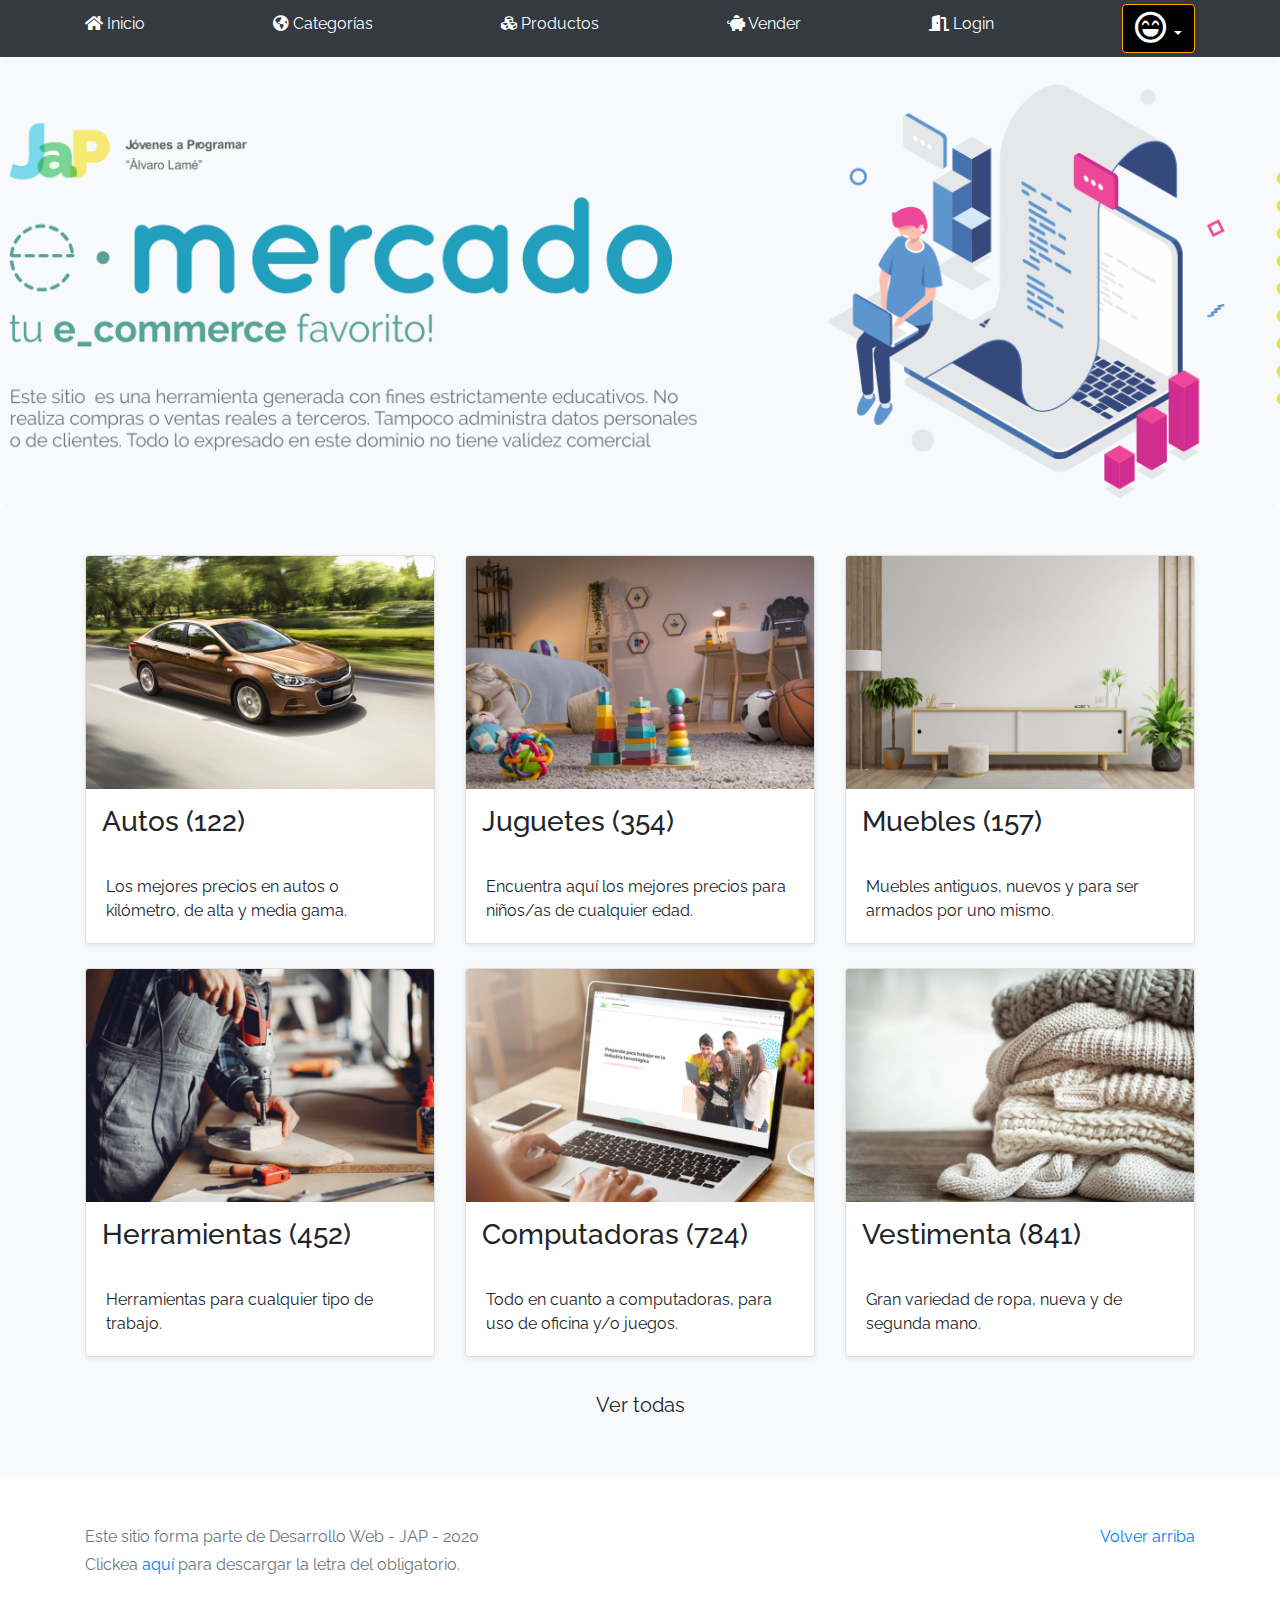
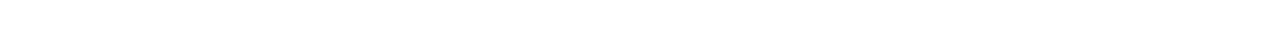
<file: index.html>
<!DOCTYPE html>
<!-- saved from url=(0049)https://getbootstrap.com/docs/4.3/examples/album/ -->
<html lang="en">
  <head>
    <meta http-equiv="Content-Type" content="text/html; charset=UTF-8">
    <meta name="viewport" content="width=device-width, initial-scale=1, shrink-to-fit=no">
    <meta name="description" content="">
    <script src="js/init.js"></script>
    <script src="js/google.js"></script>
   <script src="js/login.js"></script>

   <meta name="google-signin-scope" content="profile email">
    <meta name="google-signin-client_id" content="626358547952-65nbj7ho68ul6e84sbb7nfna3u40cdr7.apps.googleusercontent.com">
    <script src="https://apis.google.com/js/platform.js?onload=onLoad" async defer></script>
    <title>eMercado - Todo lo que busques está aquí</title>

    <link rel="canonical" href="https://getbootstrap.com/docs/4.3/examples/album/">
    <link href="https://fonts.googleapis.com/css?family=Raleway:300,300i,400,400i,700,700i,900,900i" rel="stylesheet">
    <!-- Bootstrap core CSS -->
    <link href="css/bootstrap.min.css" rel="stylesheet">
    <link href="css/font-awesome.min.css" rel="stylesheet">
    <link href="css/styles.css" rel="stylesheet">
  
    
  </head>
  <body>
    <nav class="site-header sticky-top py-1 bg-dark">
      <div class="container d-flex flex-column flex-md-row justify-content-between">
        <a class="py-2 d-none d-md-inline-block" href="index.html"><i class="fas fa-home"></i> Inicio</a>
        <a class="py-2 d-none d-md-inline-block" href="categories.html"><i class="fas fa-globe-americas"></i> Categorías</a>
        <a class="py-2 d-none d-md-inline-block" href="products.html"><i class="fas fa-cubes"></i> Productos</a>
        <a class="py-2 d-none d-md-inline-block" href="sell.html"><i class="fas fa-piggy-bank"></i> Vender</a>
        <a class="py-2 d-none d-md-inline-block" href="login.html"><i class="fas fa-door-open"></i>  Login</a>
        <div class= "dropdown">
          <button type="button" id="nombre" class="btn btn-success dropdown-toggle" data-toggle="dropdown" data-display="static" aria-haspopup="true" aria-expanded="false">
            <i class="far fa-laugh-beam fa-2x"></i>
          </button>
          <div class="dropdown-menu" aria-labelledby="dropdownMenuButton">
            <a class="dropdown-item" href="cart.html"><i class="fas fa-shopping-cart fa-2x"></i>Mi carrito</a>
            <a class="dropdown-item" href="my-profile.html"><i class="fas fa-user-secret fa-2x"></i>Mi perfil</a>
            <a class="dropdown-item" onclick="desconectar()"><i class="fas fa-door-closed fa-2x"></i> Cerrar sesión</a>
          </div>
        </div>
      </div>
    </nav>
    
   <script>
      let usuario = JSON.parse(localStorage.getItem("usuario"));
      document.getElementById('nombre').innerHTML= usuario.nombre + " " + "está en línea";
    </script>
    <main role="main">
      <section class="jumbotron text-center">
        <div class="m-5">
          <h1></h1>
        </div>
      </section>
      <div class="album py-5 bg-light">
        <div class="container">
          <div class="row">
            <div class="col-md-4">
              <a href="categories.html" class="card mb-4 shadow-sm custom-card">
                <img class="bd-placeholder-img card-img-top"  src="img/cat1.jpg">
                <h3 class="m-3">Autos (122)</h3>
                <div class="card-body">
                  <p class="card-text">Los mejores precios en autos 0 kilómetro, de alta y media gama.</p>
                </div>
              </a>
            </div>
            <div class="col-md-4">
                <a href="categories.html" class="card mb-4 shadow-sm custom-card">
                  <img class="bd-placeholder-img card-img-top" src="img/cat2.jpg">
                  <h3 class="m-3">Juguetes (354)</h3>
                  <div class="card-body">
                    <p class="card-text">Encuentra aquí los mejores precios para niños/as de cualquier edad.</p>
                  </div>
                </a>
            </div>
            <div class="col-md-4">
                <a href="categories.html" class="card mb-4 shadow-sm custom-card">
                  <img class="bd-placeholder-img card-img-top" src="img/cat3.jpg">
                  <h3 class="m-3">Muebles (157)</h3>
                  <div class="card-body">
                    <p class="card-text">Muebles antiguos, nuevos y para ser armados por uno mismo.</p>
                  </div>
                </a>
            </div>
            <div class="col-md-4">
                <a href="categories.html" class="card mb-4 shadow-sm custom-card">
                  <img class="bd-placeholder-img card-img-top" src="img/cat4.jpg">
                  <h3 class="m-3">Herramientas (452)</h3>
                  <div class="card-body">
                    <p class="card-text">Herramientas para cualquier tipo de trabajo.</p>
                  </div>
                </a>
            </div>
            <div class="col-md-4">
                <a href="categories.html" class="card mb-4 shadow-sm custom-card">
                  <img class="bd-placeholder-img card-img-top" src="img/cat5.jpg">
                  <h3 class="m-3">Computadoras (724)</h3>
                  <div class="card-body">
                    <p class="card-text">Todo en cuanto a computadoras, para uso de oficina y/o juegos.</p>
                  </div>
                </a>
            </div>
            <div class="col-md-4">
                <a href="categories.html" class="card mb-4 shadow-sm custom-card">
                  <img class="bd-placeholder-img card-img-top" src="img/cat6.jpg">
                  <h3 class="m-3">Vestimenta (841)</h3>
                  <div class="card-body">
                    <p class="card-text">Gran variedad de ropa, nueva y de segunda mano.</p>
                  </div>
                </a>
            </div>
          </div>
          <div class="row">
              <a type="button" class="btn btn-light btn-lg btn-block" href="categories.html">Ver todas</a>
          </div>
        </div>
      </div>
    </main>
    <footer class="text-muted">
      <div class="container">
        <p class="float-right">
          <a href="#">Volver arriba</a>
        </p>
        <p>Este sitio forma parte de Desarrollo Web - JAP - 2020</p>
        <p>Clickea <a target="_blank" href="Letra.pdf">aquí</a> para descargar la letra del obligatorio.</p>
      </div>
    </footer>
    <script src="js/jquery-3.4.1.min.js"></script>
    <script src="js/bootstrap.bundle.min.js"></script>
    <script src="js/login.js"></script>
    <script src="js/google.js"></script>
  
  </body>
</html>
</file>
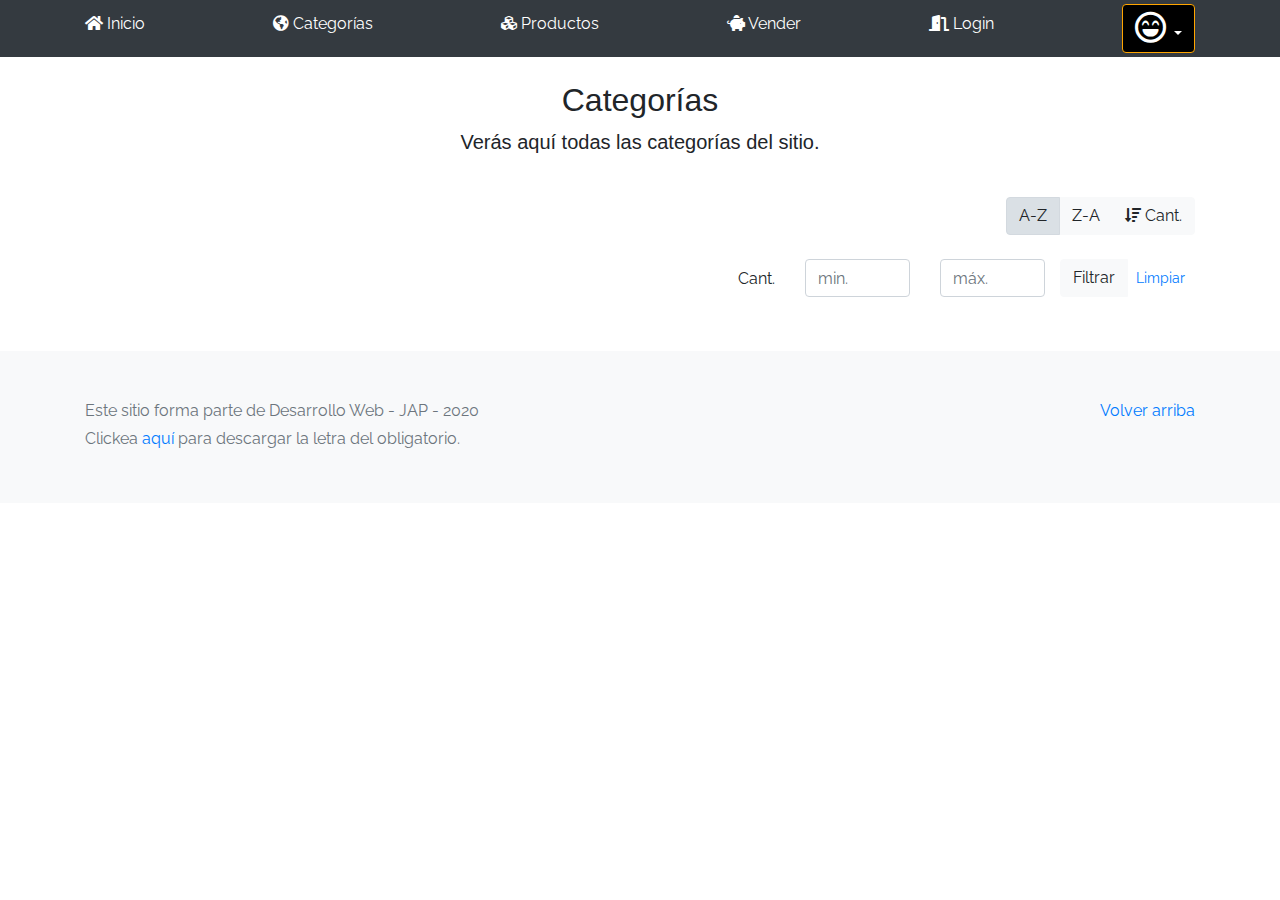
<file: categories.html>
<!DOCTYPE html>
<!-- saved from url=(0049)https://getbootstrap.com/docs/4.3/examples/album/ -->
<html lang="en">
  <head>
    <meta http-equiv="Content-Type" content="text/html; charset=UTF-8">
    <meta name="viewport" content="width=device-width, initial-scale=1, shrink-to-fit=no">
    <meta name="description" content="">
    <title>eMercado - Todo lo que busques está aquí</title>

    <link rel="canonical" href="https://getbootstrap.com/docs/4.3/examples/album/">
    <link href="https://fonts.googleapis.com/css?family=Raleway:300,300i,400,400i,700,700i,900,900i" rel="stylesheet">
    <link href="css/font-awesome.min.css" rel="stylesheet">

    <link href="css/bootstrap.min.css" rel="stylesheet">
    <link href="css/styles.css" rel="stylesheet">
  </head>
  <body>
    <nav class="site-header sticky-top py-1 bg-dark">
      <div class="container d-flex flex-column flex-md-row justify-content-between">
        <a class="py-2 d-none d-md-inline-block" href="index.html"><i class="fas fa-home"></i> Inicio</a>
        <a class="py-2 d-none d-md-inline-block" href="categories.html"><i class="fas fa-globe-americas"></i> Categorías</a>
        <a class="py-2 d-none d-md-inline-block" href="products.html"><i class="fas fa-cubes"></i> Productos</a>
        <a class="py-2 d-none d-md-inline-block" href="sell.html"><i class="fas fa-piggy-bank"></i> Vender</a>
        <a class="py-2 d-none d-md-inline-block" href="login.html"><i class="fas fa-door-open"></i>  Login</a>
        <div class= "dropdown">
          <button type="button" id="nombre" class="btn btn-success dropdown-toggle" data-toggle="dropdown" data-display="static" aria-haspopup="true" aria-expanded="false">
            <i class="far fa-laugh-beam fa-2x"></i>
          </button>
          <div class="dropdown-menu" aria-labelledby="dropdownMenuButton">
            <a class="dropdown-item" href="cart.html"><i class="fas fa-shopping-cart fa-2x"></i>Mi carrito</a>
            <a class="dropdown-item" href="my-profile.html"><i class="fas fa-user-secret fa-2x"></i>Mi perfil</a>
            <a class="dropdown-item" onclick="desconectar()"><i class="fas fa-door-closed fa-2x"></i> Cerrar sesión</a>
          </div>
        </div>
      </div>
    </nav>

    <script>
      let usuario = JSON.parse(localStorage.getItem("usuario"));
      document.getElementById('nombre').innerHTML= usuario.nombre + " " + "está en línea";
    </script>

    <main role="main" class="pb-5">
        <div class="text-center p-4">
            <h2>Categorías</h2>
            <p class="lead">Verás aquí todas las categorías del sitio.</p>
        </div>
        <div class="container">
            <div class="row">
                <div class="col text-right">
                    <div class="btn-group btn-group-toggle mb-4" data-toggle="buttons">
                        <label class="btn btn-light active" id="sortAsc" >
                            <input type="radio" name="options" autocomplete="off" checked>A-Z
                        </label>
                        <label class="btn btn-light" id="sortDesc" >
                            <input type="radio" name="options" autocomplete="off">Z-A
                        </label>
                        <label class="btn btn-light" id="sortByCount" >
                            <input type="radio" name="options" autocomplete="off"><i class="fas fa-sort-amount-down mr-1"></i>Cant.
                        </label>
                    </div>
                </div>
            </div>
            <div class="row justify-content-end">
              <div class="col-md-6"></div>
                <div class="col-md-6 col-sm-12 mb-1 container">
                  <div class="row container p-0 m-0">
                    <div class="col">
                      <p class="font-weight-normal text-right my-2">Cant.</p>
                    </div>
                    <div class="col">
                      <input class="form-control" type="number" placeholder="min." id="rangeFilterCountMin">
                    </div>
                    <div class="col">
                      <input class="form-control" type="number" placeholder="máx." id="rangeFilterCountMax">
                    </div>
                    <div class="col-3 p-0">
                      <div class="btn-group" role="group">
                        <button class="btn btn-light btn-block" id="rangeFilterCount">Filtrar</button>
                        <button class="btn btn-link btn-sm" id="clearRangeFilter">Limpiar</button>
                      </div>
                    </div>
                  </div>
                </div>
            </div>
            <div class="row">
                <div class="list-group" id="cat-list-container">
                </div>
            </div>
        </div>
    </main>
    <footer class="text-muted bg-light">
      <div class="container">
        <p class="float-right">
          <a href="#">Volver arriba</a>
        </p>
        <p>Este sitio forma parte de Desarrollo Web - JAP - 2020</p>
        <p>Clickea <a target="_blank" href="Letra.pdf">aquí</a> para descargar la letra del obligatorio.</p>
      </div>
    </footer>
    <div id="spinner-wrapper"><div class="lds-ring"><div></div><div></div><div></div><div></div></div></div>
    <script src="js/jquery-3.4.1.min.js"></script>
    <script src="js/bootstrap.bundle.min.js"></script>
    <script src="js/init.js"></script>
    <script src="js/categories.js"></script>
    <script src="js/login.js"></script>
    <script src="js/google.js"></script>
  </body>
</html>
</file>
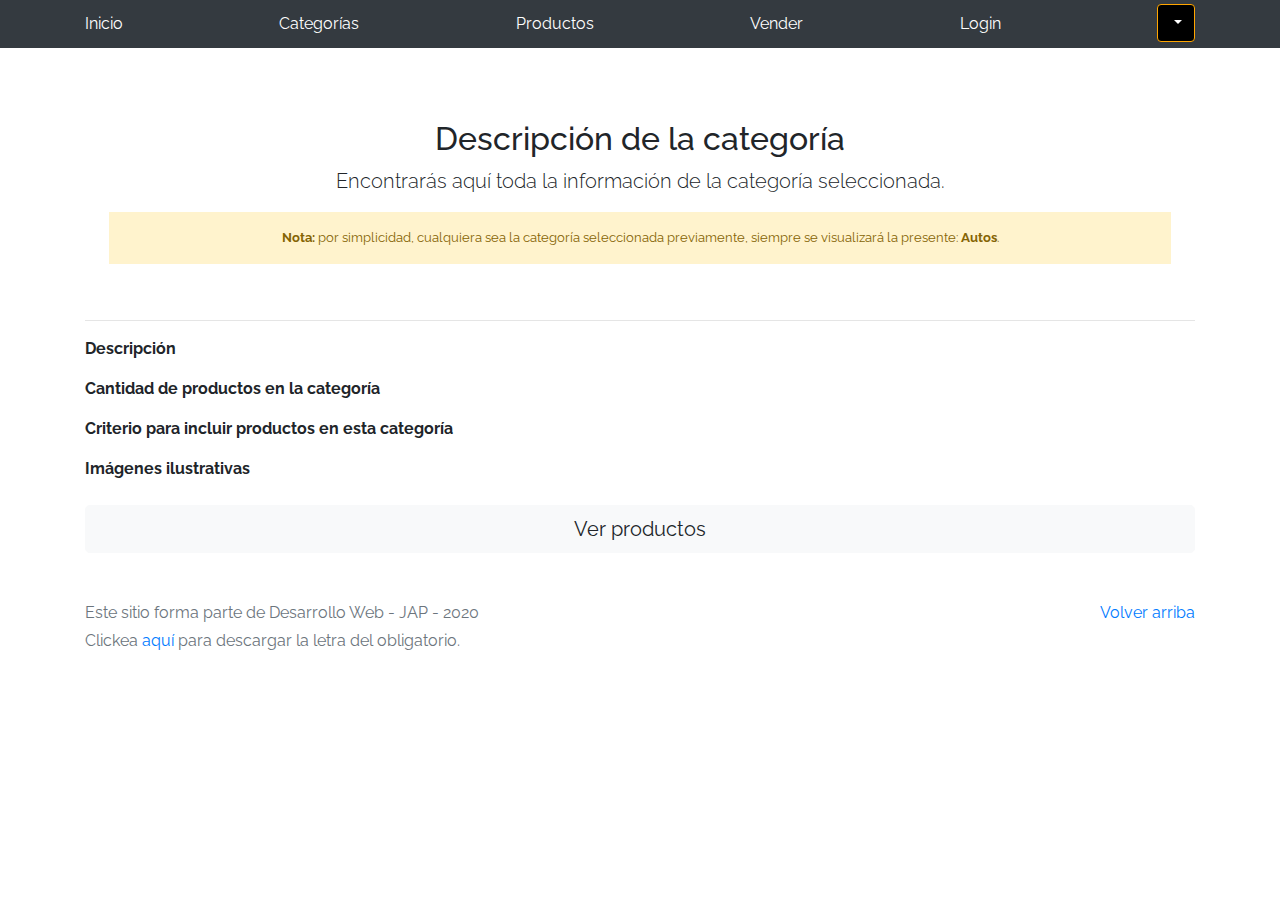
<file: category-info.html>
<!DOCTYPE html>
<!-- saved from url=(0049)https://getbootstrap.com/docs/4.3/examples/album/ -->
<html lang="en">

<head>
  <meta http-equiv="Content-Type" content="text/html; charset=UTF-8">
  <meta name="viewport" content="width=device-width, initial-scale=1, shrink-to-fit=no">
  <meta name="description" content="">
  <title>eMercado - Todo lo que busques está aquí</title>

  <link rel="canonical" href="https://getbootstrap.com/docs/4.3/examples/album/">
  <link href="https://fonts.googleapis.com/css?family=Raleway:300,300i,400,400i,700,700i,900,900i" rel="stylesheet">
  <!-- Bootstrap core CSS -->
  <link href="css/bootstrap.min.css" rel="stylesheet">
  <link href="css/styles.css" rel="stylesheet">
</head>

<body>
  <nav class="site-header sticky-top py-1 bg-dark">
    <div class="container d-flex flex-column flex-md-row justify-content-between">
      <a class="py-2 d-none d-md-inline-block" href="index.html"><i class="fas fa-home"></i> Inicio</a>
      <a class="py-2 d-none d-md-inline-block" href="categories.html"><i class="fas fa-globe-americas"></i> Categorías</a>
      <a class="py-2 d-none d-md-inline-block" href="products.html"><i class="fas fa-cubes"></i> Productos</a>
      <a class="py-2 d-none d-md-inline-block" href="sell.html"><i class="fas fa-piggy-bank"></i> Vender</a>
      <a class="py-2 d-none d-md-inline-block" href="login.html"><i class="fas fa-door-open"></i>  Login</a>
      <div class= "dropdown">
        <button type="button" id="nombre" class="btn btn-success dropdown-toggle" data-toggle="dropdown" data-display="static" aria-haspopup="true" aria-expanded="false">
          <i class="far fa-laugh-beam fa-2x"></i>
        </button>
        <div class="dropdown-menu" aria-labelledby="dropdownMenuButton">
          <a class="dropdown-item" href="cart.html"><i class="fas fa-shopping-cart fa-2x"></i>Mi carrito</a>
          <a class="dropdown-item" href="my-profile.html"><i class="fas fa-user-secret fa-2x"></i>Mi perfil</a>
          <a class="dropdown-item" onclick="desconectar()"><i class="fas fa-door-closed fa-2x"></i> Cerrar sesión</a>
        </div>
      </div>
    </div>
  </nav>
  <main role="main">
    <div class="container mt-5">
      <div class="text-center p-4">
        <h2>Descripción de la categoría</h2>
        <p class="lead">Encontrarás aquí toda la información de la categoría seleccionada.</p>
        <p class="small alert-warning py-3"><strong>Nota: </strong>por simplicidad, cualquiera sea la categoría
          seleccionada previamente, siempre se visualizará la presente: <strong>Autos</strong>.</p>
      </div>
      <h3 id="categoryName"></h3>
      <hr class="my-3">
      <dl>
        <dt>Descripción</dt>
        <dd>
          <p id="categoryDescription"></p>
        </dd>

        <dt>Cantidad de productos en la categoría</dt>
        <dd>
          <p id="productCount"></p>
        </dd>

        <dt>Criterio para incluir productos en esta categoría</dt>
        <dd>
          <p id="productCriteria"></p>
        </dd>

        <dt>Imágenes ilustrativas</dt>
        <dd>
          <div class="row text-center text-lg-left pt-2" id="productImagesGallery">
          </div>
        </dd>
      </dl>
      <a type="button" class="btn btn-light btn-lg btn-block" href="products.html">Ver productos</a>
    </div>
  </main>
  <footer class="text-muted">
    <div class="container">
      <p class="float-right">
        <a href="#">Volver arriba</a>
      </p>
      <p>Este sitio forma parte de Desarrollo Web - JAP - 2020</p>
      <p>Clickea <a target="_blank" href="Letra.pdf">aquí</a> para descargar la letra del obligatorio.</p>
    </div>
  </footer>
  <div id="spinner-wrapper">
    <div class="lds-ring">
      <div></div>
      <div></div>
      <div></div>
      <div></div>
    </div>
  </div>
  <script src="js/jquery-3.4.1.min.js"></script>
  <script src="js/bootstrap.bundle.min.js"></script>
  <script src="js/init.js"></script>
  <script src="js/category-info.js"></script>
</body>

</html>
</file>
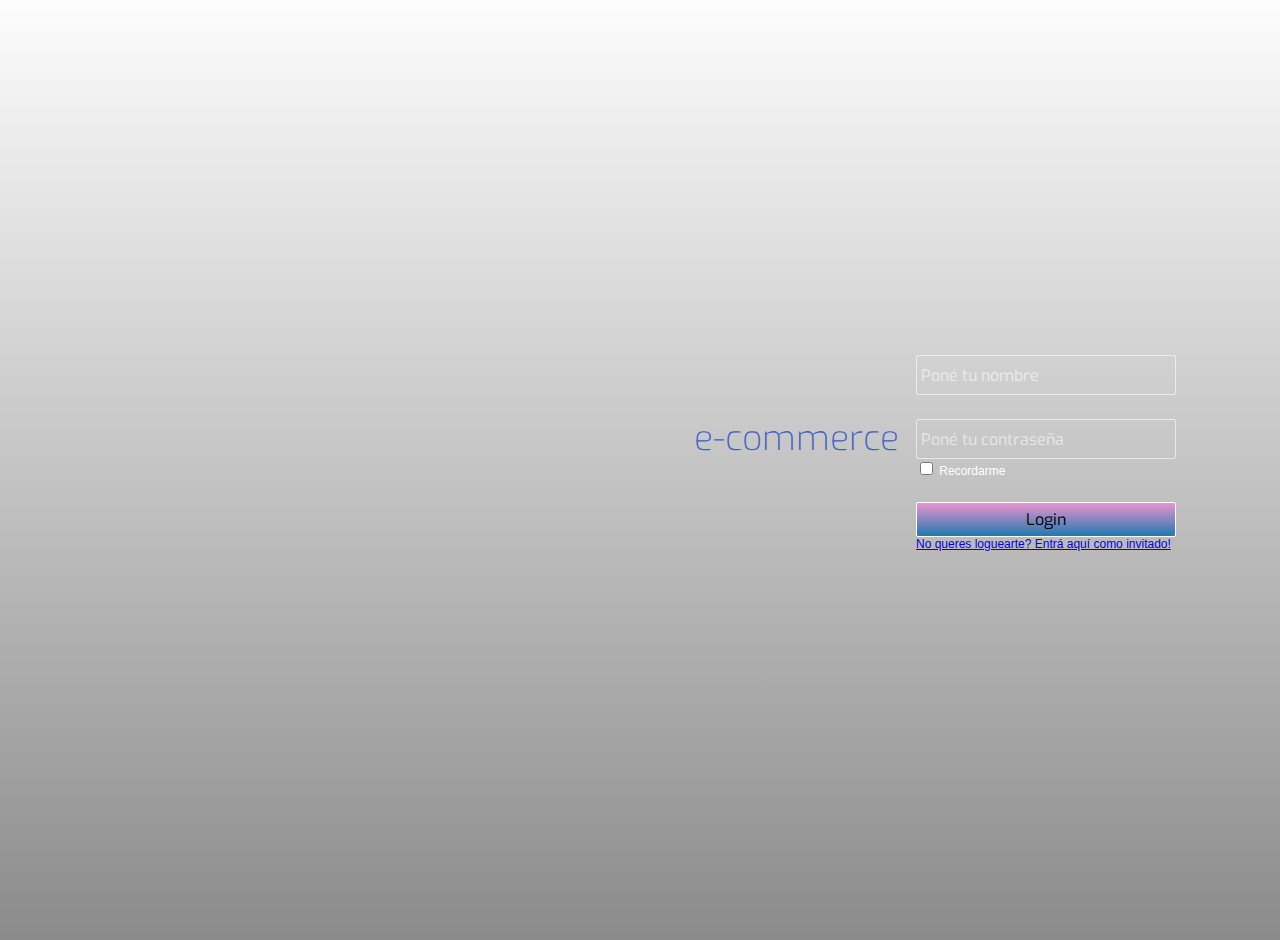
<file: login.html>
<!DOCTYPE html>
<!-- saved from url=(0049)https://getbootstrap.com/docs/4.3/examples/album/ -->
<html lang="en">

<head>
  <meta http-equiv="Content-Type" content="text/html; charset=UTF-8">
  <meta name="viewport" content="width=device-width, initial-scale=1, shrink-to-fit=no">
  <meta name="description" content="">

  <meta name="google-signin-scope" content="profile email">
    <meta name="google-signin-client_id" content="626358547952-65nbj7ho68ul6e84sbb7nfna3u40cdr7.apps.googleusercontent.com">
    <script src="https://apis.google.com/js/platform.js?onload=onLoad" async defer></script>

  
  <link href="https://fonts.googleapis.com/css?family=Raleway:300,300i,400,400i,700,700i,900,900i" rel="stylesheet">
  <link href="css/loginstyle.css" rel="stylesheet">
  <link rel="stylesheet" href="https://cdnjs.cloudflare.com/ajax/libs/animate.css/4.1.1/animate.min.css"
  />
 
  <script src="js/login.js"></script>
  <script src="js/google.js"></script>
  <title>Conectate!!</title>
</head>

<body>
  
  <div class="body"></div>
		<div class="grad"></div>
		<div class="header">
			<div>JaP<span>e-commerce</span></div>
		</div>
		<br>
		<div class="login">
				<input placeholder="Poné tu nombre" class="form-control" type="text" id="nombre" required><br>
        <span id="msj"></span><br>
				<input placeholder="Poné tu contraseña" class="form-control" type="password" id="password" required><br>
        <label><input type="checkbox" id="recordarme"> Recordarme</label><br><br>
				<input type="button" value="Login" id="logear" onclick="verificar()"><br>
        <a href="index.html">No queres loguearte? Entrá aquí como invitado!</a>
		</div>
</body>
</html>
</file>
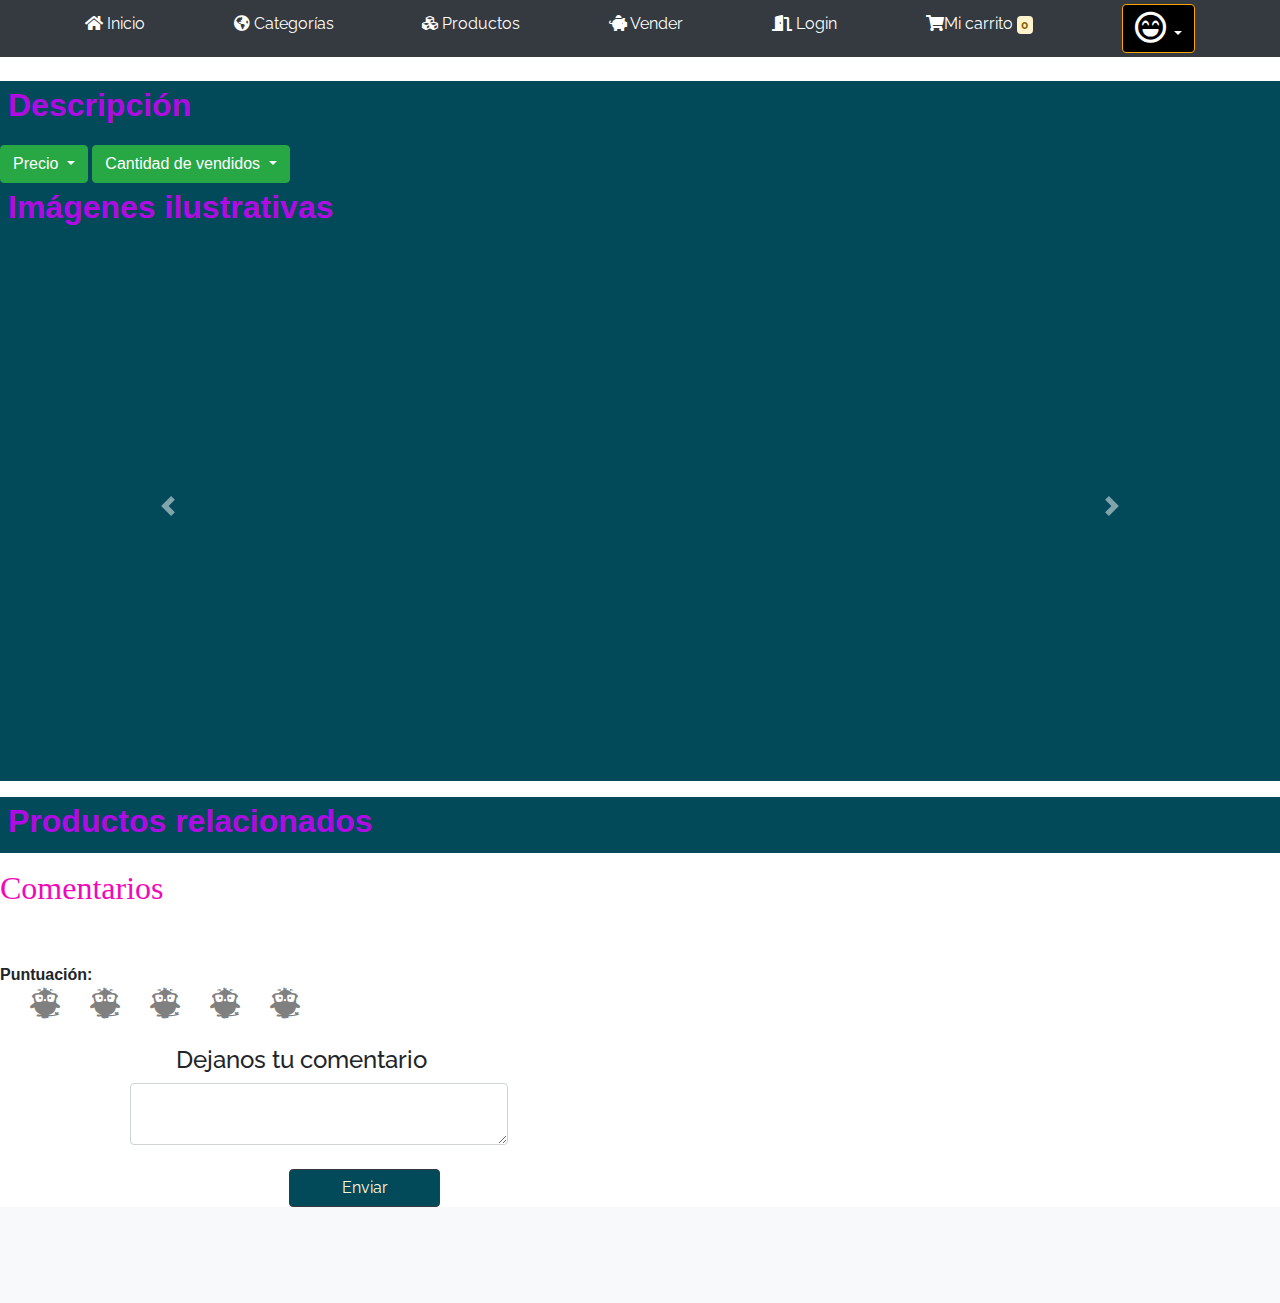
<file: product-info.html>
<!DOCTYPE html>
<!-- saved from url=(0049)https://getbootstrap.com/docs/4.3/examples/album/ -->
<html lang="en">

<head>
  <meta http-equiv="Content-Type" content="text/html; charset=UTF-8">
  <meta name="viewport" content="width=device-width, initial-scale=1, shrink-to-fit=no">
  <meta name="description" content="">
  <title>eMercado - Todo lo que busques está aquí</title>
  <link rel="stylesheet" href="https://maxcdn.bootstrapcdn.com/font-awesome/4.4.0/css/font-awesome.min.css">
  <link rel="canonical" href="https://getbootstrap.com/docs/4.3/examples/album/">
  <link rel="stylesheet" href="https://cdnjs.cloudflare.com/ajax/libs/animate.css/4.1.1/animate.min.css"/>
  <link href="https://fonts.googleapis.com/css?family=Raleway:300,300i,400,400i,700,700i,900,900i" rel="stylesheet">
  <link href="css/font-awesome.min.css" rel="stylesheet">
  <link href="css/bootstrap.min.css" rel="stylesheet">
  <link href="css/styles.css" rel="stylesheet">
  <link href="css/product-info.css" rel="stylesheet">
  
</head>

<body>
  <nav class="site-header sticky-top py-1 bg-dark">
    <div class="container d-flex flex-column flex-md-row justify-content-between">
      <a class="py-2 d-none d-md-inline-block" href="index.html"><i class="fas fa-home"></i> Inicio</a>
      <a class="py-2 d-none d-md-inline-block" href="categories.html"><i class="fas fa-globe-americas"></i> Categorías</a>
      <a class="py-2 d-none d-md-inline-block" href="products.html"><i class="fas fa-cubes"></i> Productos</a>
      <a class="py-2 d-none d-md-inline-block" href="sell.html"><i class="fas fa-piggy-bank"></i> Vender</a>
      <a class="py-2 d-none d-md-inline-block" href="login.html"><i class="fas fa-door-open"></i>  Login</a>
      <a class="py-2 d-none d-md-inline-block" href="cart.html"><i class="fas fa-shopping-cart"></i>Mi carrito  <span id="cant" class="badge alert-warning">0</span></a>
      <div class= "dropdown">
        <button type="button" id="nombre" class="btn btn-success dropdown-toggle" data-toggle="dropdown" data-display="static" aria-haspopup="true" aria-expanded="false">
          <i class="far fa-laugh-beam fa-2x"></i>
        </button>
        <div class="dropdown-menu" aria-labelledby="dropdownMenuButton">
          <a class="dropdown-item" href="cart.html"><i class="fas fa-shopping-cart fa-2x"></i>Mi carrito  <span id="cant" class="badge alert-warning">0</span></a>
          <a class="dropdown-item" href="my-profile.html"><i class="fas fa-user-secret fa-2x"></i>Mi perfil</a>
          <a class="dropdown-item" onclick="desconectar()"><i class="fas fa-door-closed fa-2x"></i> Cerrar sesión</a>
        </div>
      </div>
    </div>
  </nav>
  
 <script>
    let usuario = JSON.parse(localStorage.getItem("usuario"));
    document.getElementById('nombre').innerHTML= usuario.nombre + " " + "está en línea";
  </script>


  <h1 id="auto"></h1>
  <dl>
   
    <dt>Descripción</dt>
    <p id="descripcion"></p>
     <div class= "btn-group">
      <button type="button" class="btn btn-success dropdown-toggle" data-toggle="dropdown" data-display="static" aria-haspopup="true" aria-expanded="false">
        Precio
      </button>
      <div class="dropdown-menu dropdown-menu-lg-left">
        <button class="dropdown-item" type="button" id="costo"></button>
      </div>
    </div>

    <div class= "btn-group">
      <button type="button" class="btn btn-success dropdown-toggle" data-toggle="dropdown" data-display="static" aria-haspopup="true" aria-expanded="false">
        Cantidad de vendidos
      </button>
      <div class="dropdown-menu dropdown-menu-lg-left">
        <button class="dropdown-item" type="button" id="vendidos"></button>
      </div>
    </div><br>
    
    <dt>Imágenes ilustrativas</dt><br>
    <dd>
      <div class="container">
      <div class="carousel slide carousel-fade" id="carouselExampleCaptions" data-ride="carousel">
        <div class="carousel-inner" id="productImagesGallery">
      </div>
      <a class="carousel-control-prev" href="#carouselExampleCaptions" role="button" data-slide="prev">
        <span class="carousel-control-prev-icon" aria-hidden="true"></span>
        <span class="sr-only">Previous</span>
      </a>
      <a class="carousel-control-next" href="#carouselExampleCaptions" role="button" data-slide="next">
        <span class="carousel-control-next-icon" aria-hidden="true"></span>
        <span class="sr-only">Next</span>
      </a>
      </div>
    </div>
    </dd>
  </dl>

  <dl>  
    <dt>Productos relacionados</dt>
    <dd>
      <div class="row text-center text-lg-left pt-2" id="relacionado"></div>
      <div id="relacionados"></div>
    </dd>
  </dl>

  <!--<button id="maspuntos" class="btn btn-outline-dark"><i class="fas fa-sort-numeric-up fa-2x"></i></button> <button
  id="menospuntos" class="btn btn-outline-dark"><i class="fas fa-sort-numeric-up-alt fa-2x"></i></button>-->
  
  <h3>Comentarios</h3><br>

       <div id="comments">
      




      </div>
   

  
  
  <div id="spinner-wrapper">
    <div class="lds-ring">
      <div></div>
      <div></div>
      <div></div>
      <div></div>
    </div>
  </div><br>
  <form>
  <b> Puntuación:</b>
  <p class="puntuacion">
    
      <input id="radio1" type="radio" name="estrellas" value="5"onclick="document.getElementById('valor').innerHTML='5'"><!--
      --><label for="radio1"><i class="fab fa-earlybirds fa-2x" ></i></label><!--
      --><input id="radio2" type="radio" name="estrellas" value="4" onclick="document.getElementById('valor').innerHTML='4'"><!--
      --><label for="radio2"><i class="fab fa-earlybirds fa-2x" ></i></label><!--
      --><input id="radio3" type="radio" name="estrellas" value="3" onclick="document.getElementById('valor').innerHTML='3'"><!--
      --><label for="radio3"><i class="fab fa-earlybirds fa-2x" ></i></label><!--
      --><input id="radio4" type="radio" name="estrellas" value="2"onclick="document.getElementById('valor').innerHTML='2'"><!--
      --><label for="radio4"><i class="fab fa-earlybirds fa-2x" ></i></label><!--
      --><input id="radio5" type="radio" name="estrellas" value="1" onclick="document.getElementById('valor').innerHTML='1'"><!--
      --><label for="radio5"><i class="fab fa-earlybirds fa-2x" ></i></label><br>
     
    </p>
  </form>
  <span id="valor" hidden></span>

  <div class="container ">
    
    <div class="col-md-6 pane">
      <div>
        <h4>Dejanos tu comentario</h4>
      </div>
     

      <div id="estilo"></div>
        <form>
         
             <div class="form-group">
                <span id="nuevoComentario"></span>
               <label><textarea id="comment" class="form-control" style="width: 10cm; font-size: medium;"></textarea></label>
               <a id="msj" href="login.html"></a><br>
             </div>
             <button type="button" class="btn btn-outline-dark" onclick="comentar();" style="margin-left: 5cm; width: 4cm;">Enviar</button>
        </form>
    </div>

      
    </div>
</div>
<!--<button class="back-to-top" type="button"></button>-->
<footer class="text-muted bg-light">
  <div class="container">
    <p class="float-right">
      <span class="ir-arriba icon-arrow-up2"><i class="fas fa-angle-double-up"></i></span>
      
    </p>

  </div>
</footer>

  <script src="js/jquery-3.4.1.min.js"></script>
  <script src="js/bootstrap.bundle.min.js"></script>
  <script src="js/init.js"></script>
  <script src="js/product-info.js"></script>
</body>

</html>
</file>
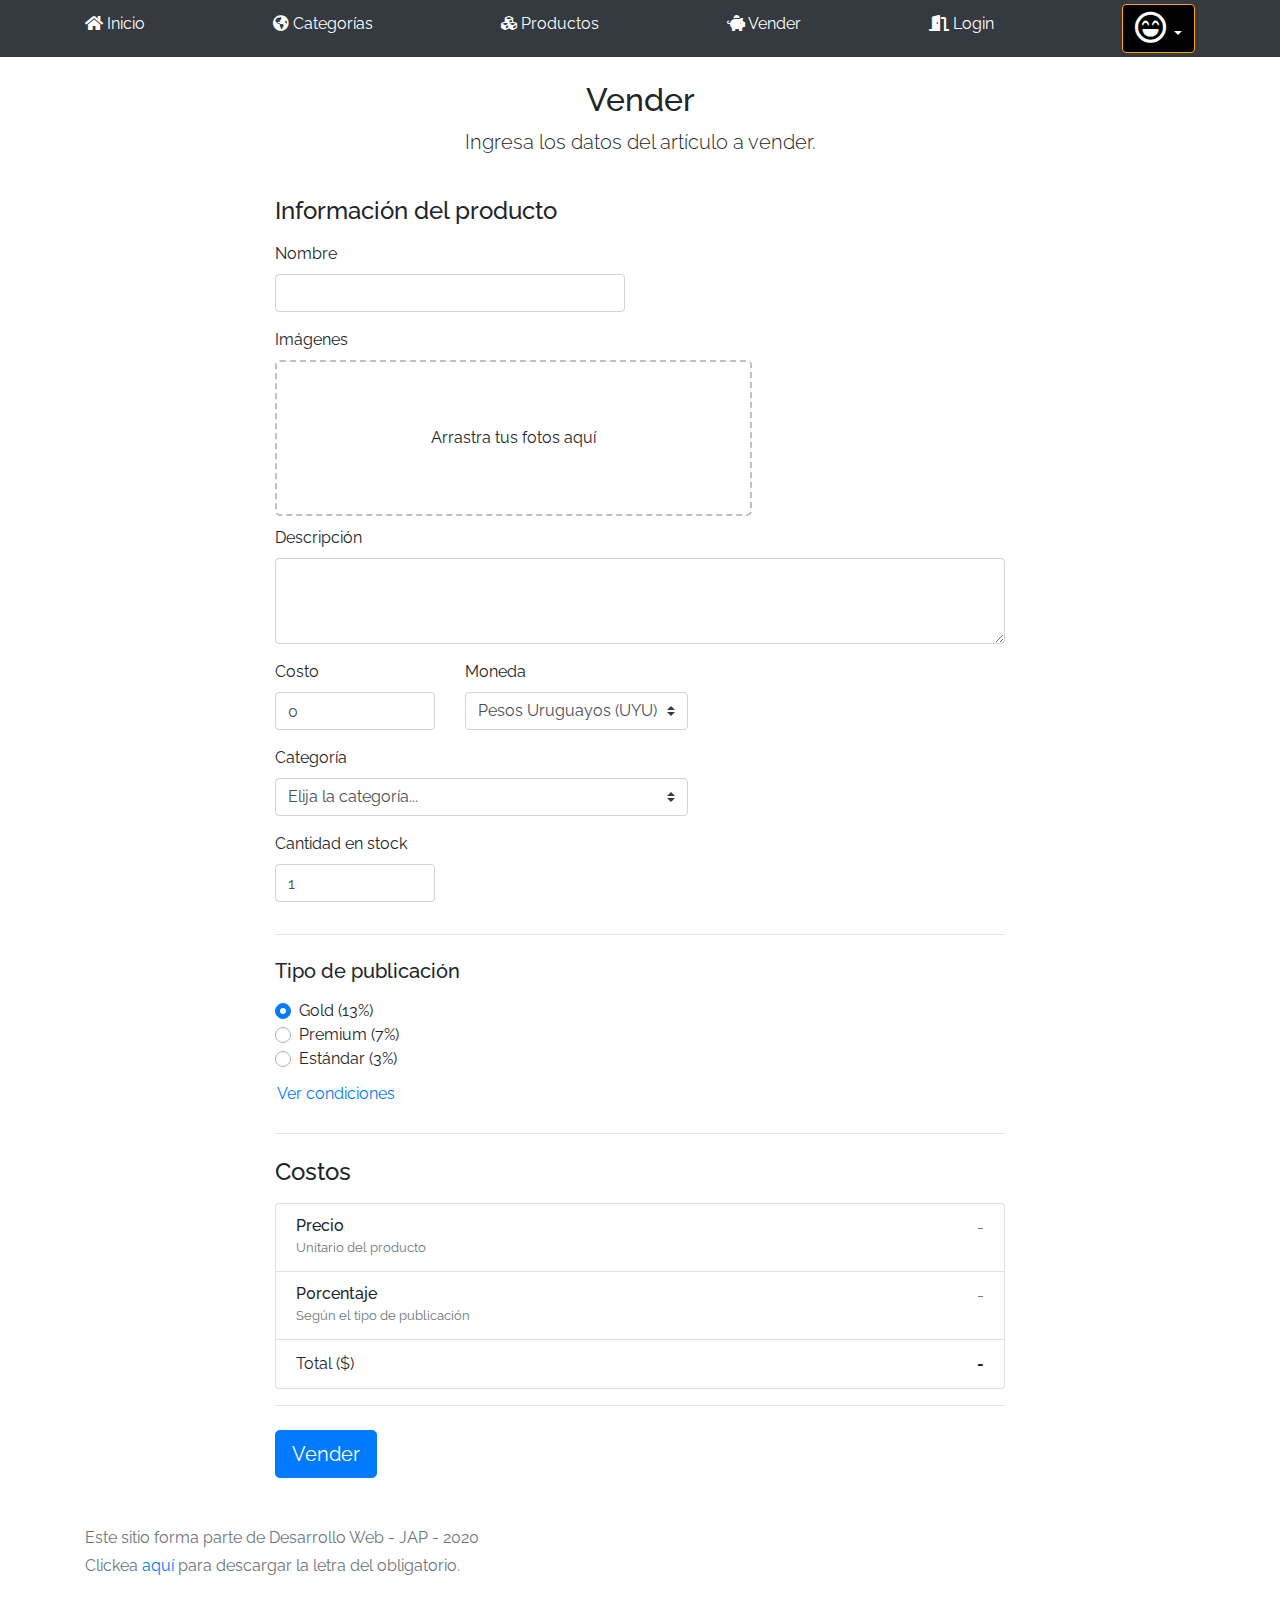
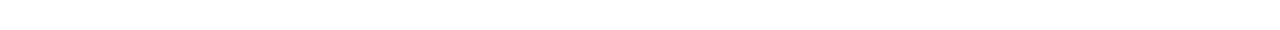
<file: sell.html>
<!DOCTYPE html>
<!-- saved from url=(0049)https://getbootstrap.com/docs/4.3/examples/album/ -->
<html lang="en"><head><meta http-equiv="Content-Type" content="text/html; charset=UTF-8">
    
    <meta name="viewport" content="width=device-width, initial-scale=1, shrink-to-fit=no">
    <meta name="description" content="">
    <title>eMercado - Todo lo que busques está aquí</title>

    <link rel="canonical" href="https://getbootstrap.com/docs/4.3/examples/album/">
    <link href="css/font-awesome.min.css" rel="stylesheet">
    <link href="https://fonts.googleapis.com/css?family=Raleway:300,300i,400,400i,700,700i,900,900i" rel="stylesheet">

    <style>
      .bd-placeholder-img {
        font-size: 1.125rem;
        text-anchor: middle;
        -webkit-user-select: none;
        -moz-user-select: none;
        -ms-user-select: none;
        user-select: none;
      }

      @media (min-width: 768px) {
        .bd-placeholder-img-lg {
          font-size: 3.5rem;
        }
      }
    </style>
    <link href="css/bootstrap.min.css" rel="stylesheet">
    <link href="css/styles.css" rel="stylesheet">
    <link href="css/dropzone.css" rel="stylesheet">
  </head>
  <body>
    <nav class="site-header sticky-top py-1 bg-dark">
      <div class="container d-flex flex-column flex-md-row justify-content-between">
        <a class="py-2 d-none d-md-inline-block" href="index.html"><i class="fas fa-home"></i> Inicio</a>
        <a class="py-2 d-none d-md-inline-block" href="categories.html"><i class="fas fa-globe-americas"></i> Categorías</a>
        <a class="py-2 d-none d-md-inline-block" href="products.html"><i class="fas fa-cubes"></i> Productos</a>
        <a class="py-2 d-none d-md-inline-block" href="sell.html"><i class="fas fa-piggy-bank"></i> Vender</a>
        <a class="py-2 d-none d-md-inline-block" href="login.html"><i class="fas fa-door-open"></i>  Login</a>
        <div class= "dropdown">
          <button type="button" id="nombre" class="btn btn-success dropdown-toggle" data-toggle="dropdown" data-display="static" aria-haspopup="true" aria-expanded="false">
            <i class="far fa-laugh-beam fa-2x"></i>
          </button>
          <div class="dropdown-menu" aria-labelledby="dropdownMenuButton">
            <a class="dropdown-item" href="cart.html"><i class="fas fa-shopping-cart fa-2x"></i>Mi carrito</a>
            <a class="dropdown-item" href="my-profile.html"><i class="fas fa-user-secret fa-2x"></i>Mi perfil</a>
            <a class="dropdown-item" onclick="desconectar()"><i class="fas fa-door-closed fa-2x"></i> Cerrar sesión</a>
          </div>
        </div>
      </div>
    </nav>
    <script>
      let usuario = JSON.parse(localStorage.getItem("usuario"));
      document.getElementById('nombre').innerHTML= usuario.nombre + " " + "está en línea";
    </script>

      <div class="container">
        <div class="text-center p-4">
          <h2>Vender</h2>
          <p class="lead">Ingresa los datos del artículo a vender.</p>
        </div>
        <div class="row justify-content-md-center">
          <div class="col-md-8 order-md-1">
            <h4 class="mb-3">Información del producto</h4>
            <form class="needs-validation" id="sell-info">
              <div class="row">
                <div class="col-md-6 mb-3">
                  <label for="productName">Nombre</label>
                  <input type="text" class="form-control" id="productName" placeholder="" value="" >
                  <div class="invalid-feedback">
                    Ingresa un nombre
                  </div>
                </div>
              </div>
              <div class="row">
                <div class="col-md-8 order-md-1">
                    <label for="zip">Imágenes</label>
                    <div class="needsclick dz-clickable" id="file-upload">
                      <div class="dz-message needsclick">
                        Arrastra tus fotos aquí<br>
                      </div>
                    </div>
                </div>
              </div>
              <div class="row">
                  <div class="col-md-12 mb-3">
                      <label for="productDescription">Descripción</label>
                      <textarea class="form-control" id="productDescription" rows="3"></textarea>
                  </div>
                </div>
              <div class="row">
                <div class="col-md-3 mb-3">
                  <label for="zip">Costo</label>
                  <input type="number" class="form-control" id="productCostInput" placeholder="" required="" value="0" min="0">
                  <div class="invalid-feedback">
                    El costo debe ser mayor que 0.
                  </div>
                </div>
                <div class="col-md-4 mb-3">
                    <label for="state">Moneda</label>
                    <select class="custom-select d-block w-100" id="productCurrency" required="">
                      <option selected>Pesos Uruguayos (UYU)</option>
                      <option>Dólares (USD)</option>
                    </select>
                    <div class="invalid-feedback">
                      Ingresa una categoría válida.
                    </div>
                  </div>
              </div>
              <div class="row">
                  <div class="col-md-7 mb-3">
                  <label for="state">Categoría</label>
                  <select class="custom-select d-block w-100" id="productCategory">
                    <option value="">Elija la categoría...</option>
                    <option>Autos</option>
                    <option>Juguetes</option>
                    <option>Muebles</option>
                    <option>Herramientas</option>
                    <option>Computadoras</option>
                    <option>Vestimenta</option>
                  </select>
                  <div class="invalid-feedback">
                    Por favor ingresa una categoría válida.
                  </div>
                </div>
              </div>
              <div class="row">
                  <div class="col-md-3 mb-3">
                    <label for="productCountInput">Cantidad en stock</label>
                    <input type="number" class="form-control" id="productCountInput" placeholder="" required="" value="1" min="0">
                    <div class="invalid-feedback">
                      La cantidad es requerida.
                    </div>
                  </div>
                </div>
              <hr class="mb-4">
              <h5 class="mb-3">Tipo de publicación</h5>
              <div class="d-block my-3">
                <div class="custom-control custom-radio">
                  <input id="goldradio" name="publicationType" type="radio" class="custom-control-input" checked="" required="">
                  <label class="custom-control-label" for="goldradio">Gold (13%)</label>
                </div>
                <div class="custom-control custom-radio">
                  <input id="premiumradio" name="publicationType" type="radio" class="custom-control-input" required="">
                  <label class="custom-control-label" for="premiumradio">Premium (7%)</label>
                </div>
                <div class="custom-control custom-radio">
                  <input id="standardradio" name="publicationType" type="radio" class="custom-control-input" required="">
                  <label class="custom-control-label" for="standardradio">Estándar (3%)</label>
                </div>
                <div class="row">
                  <button type="button" class="m-1 btn btn-link" data-toggle="modal" data-target="#contidionsModal">Ver condiciones</button>
                </div>
              </div>
              <hr class="mb-4">
              <h4 class="mb-3">Costos</h4>
              <ul class="list-group mb-3">
                  <li class="list-group-item d-flex justify-content-between lh-condensed">
                    <div>
                      <h6 class="my-0">Precio</h6>
                      <small class="text-muted">Unitario del producto</small>
                    </div>
                    <span class="text-muted" id="productCostText">-</span>
                  </li>
                  <li class="list-group-item d-flex justify-content-between lh-condensed">
                    <div>
                      <h6 class="my-0">P0rcentaje</h6>
                      <small class="text-muted">Según el tipo de publicación</small>
                    </div>
                    <span class="text-muted" id="comissionText">-</span>
                  </li>
                  <li class="list-group-item d-flex justify-content-between">
                    <span>Total ($)</span>
                    <strong id="totalCostText">-</strong>
                  </li>
                </ul>
              <hr class="mb-4">
              <button class="btn btn-primary btn-lg" type="submit">Vender</button>
            </form>
          </div>
        </div>
      </div>
      <footer class="text-muted">
        <div class="container">
            <p>Este sitio forma parte de Desarrollo Web - JAP - 2020</p>
            <p>Clickea <a target="_blank" href="Letra.pdf">aquí</a> para descargar la letra del obligatorio.</p>
        </div>
      </footer>
      <div class="alert fade" role="alert" id="alertResult">
          <span id="resultSpan"></span>
          <button type="button" class="close" data-dismiss="alert" aria-label="Close">
              <span aria-hidden="true">&times;</span>
          </button>
      </div>

      <div class="modal fade" tabindex="-1" role="dialog" id="contidionsModal">
        <div class="modal-dialog" role="document">
          <div class="modal-content">
            <div class="modal-header">
              <h5 class="modal-title">Condiciones de publicación</h5>
              <button type="button" class="close" data-dismiss="modal" aria-label="Close">
                <span aria-hidden="true">&times;</span>
              </button>
            </div>
            <div class="modal-body">
              <div class="container">
                  <div class="row">
                      <h5 class="text-warning">Gold (13%)</h5>
                      <p class="muted text-justify">Tu producto se verá de forma promocionada en portada, además de las condiciones de Premium y Estándar.</p>
                  </div>
                  <hr>
                  <div class="row">
                      <h5 class="text-primary">Stándar (7%)</h5>
                      <p class="muted text-justify">Se mostrará el producto en los primeros lugares de resultados de búsqueda, así cómo cuando se ingrese a la categoría que pertenezca.</p>
                  </div>
                  <hr>
                  <div class="row">
                      <h5 class="text-secondary">Estándar (3%)</h5>
                      <p class="muted text-justify">El producto se listará en la categoría correspondiente, así como en los resultados de búsquedas que coincidan con las palabras claves en el nombre.</p>
                  </div>
              </div>
            </div>
            <div class="modal-footer">
              <button type="button" class="btn btn-primary" data-dismiss="modal">Cerrar</button>
            </div>
          </div>
        </div>
      </div>
      <div id="spinner-wrapper"><div class="lds-ring"><div></div><div></div><div></div><div></div></div></div>
      <script src="js/jquery-3.4.1.min.js"></script>
      <script src="js/bootstrap.bundle.min.js"></script>
      <script src="js/dropzone.js"></script>
      <script src="js/init.js"></script>
      <script src="js/sell.js"></script>
      <script src="js/login.js"></script>
    <script src="js/google.js"></script>
    </body>
</html>
</file>
<file: css/styles.css>
.jumbotron, .card-body, .container, .site-header{
    font-family: 'Raleway', serif !important;
}

.jumbotron .display-4{
    font-weight: bold;
}

.jumbotron {
  height: 50vh;
  padding: 5em inherit;
  margin-bottom: 0;
  background-color: #53C0FB;
  background: url('../img/cover_back.png');
  background-size: cover;
  background-position: center;
  background-repeat: no-repeat;
  color: black;
  font-weight: bold;
}

@media (min-width: 768px) {
  .jumbotron {
    padding-top: 6rem;
    padding-bottom: 6rem;
  }
}

.jumbotron p:last-child {
  margin-bottom: 0;
}

.jumbotron-heading {
  font-weight: 300;
}

.jumbotron .container {
  max-width: 40rem;
  background-color: rgba(255, 255, 255, 0.5);
  border-radius: 10px;
  text-shadow: 1px 1px 2px grey;
}

.jumbotron .lead{
  font-size: 38px;
}

footer {
  padding-top: 3rem;
  padding-bottom: 3rem;
}

footer p {
  margin-bottom: .25rem;
}

.site-header a {
  color: white;
  transition: ease-in-out color .15s;
}

.light-text {
  color: white;
}

.site-header .dropdown-menu a {
  color: black;
}

.dropzone{
  border: 2px dashed #0087F7;
  border-radius: 5px;
  background: white;
}

.alert{
  position: fixed;
  top:80px;
  width: 50%;
  left: 50%;
  transform: translate(-50%, 0);
}

.lds-ring {
  display: inline-block;
  position: relative;
  width: 64px;
  height: 64px;
  top:50%;
  left: 50%;
}
.lds-ring div {
  box-sizing: border-box;
  display: block;
  position: absolute;
  width: 51px;
  height: 51px;
  margin: 6px;
  border: 6px solid #fff;
  border-radius: 50%;
  animation: lds-ring 1.2s cubic-bezier(0.5, 0, 0.5, 1) infinite;
  border-color: #fff transparent transparent transparent;
}
.lds-ring div:nth-child(1) {
  animation-delay: -0.45s;
}
.lds-ring div:nth-child(2) {
  animation-delay: -0.3s;
}
.lds-ring div:nth-child(3) {
  animation-delay: -0.15s;
}
@keyframes lds-ring {
  0% {
    transform: rotate(0deg);
  }
  100% {
    transform: rotate(360deg);
  }
}

#spinner-wrapper{
  position: fixed;
  background-color: rgba(0,0,0,0.5);
  width:100%;
  height: 100%;
  top:0;
  left:0;
  z-index: 1021;
  display: none;
}

a.custom-card,
a.custom-card:hover {
  color: inherit;
  text-decoration: inherit;
}

.checked {
  color: orange;
}

#nombre{
  background-color: black;
  border-color: orange;
  color:white;

}

body {
  font-family: "Open Sans", -apple-system, BlinkMacSystemFont, "Segoe UI", Roboto, Oxygen-Sans, Ubuntu, Cantarell, "Helvetica Neue", Helvetica, Arial, sans-serif; 
}
</file>
<file: css/loginstyle.css>
@import url(https://fonts.googleapis.com/css?family=Exo:100,200,400);
@import url(https://fonts.googleapis.com/css?family=Source+Sans+Pro:700,400,300);

body{
	margin: 0;
	padding: 0;
	background: #fff;

	color: #fff;
	font-family: Arial;
	font-size: 12px;
}

.body{
	position: absolute;
	top: -20px;
	left: -20px;
	right: -40px;
	bottom: -40px;
	width: auto;
	height: auto;
	background-image: url(http://ginva.com/wp-content/uploads/2013/05/08-colorful-wallpaper-480x300.jpg);
	background-size: cover;
	z-index: 0;
}

.grad{
	position: absolute;
	top: -20px;
	left: -20px;
	right: -40px;
	bottom: -40px;
	width: auto;
	height: auto;
	background: -webkit-gradient(linear, left top, left bottom, color-stop(0%,rgba(0,0,0,0)), color-stop(100%,rgba(0,0,0,0.65))); /* Chrome,Safari4+ */
	z-index: 1;
	opacity: 0.7;
}

.header{
	position: absolute;
	top: calc(50% - 35px);
	left: calc(70% - 255px);
	
}



.header div{
	float: left;
	color: #fff;
	font-family: 'Exo', sans-serif;
	font-size: 35px;
	font-weight: 200;
}

.header div span{
	color: #5379fa !important;
}

.login{
	position: absolute;
	top: calc(40% - 75px);
	left: calc(70% - 50px);
	height: 150px;
	width: 350px;
	padding: 70px;
	z-index: 2;
}

.login input[type=text]{
	width: 250px;
	height: 30px;
	background: transparent;
	border: 1px solid rgba(255,255,255,0.6);
	border-radius: 2px;
	color: #fff;
	font-family: 'Exo', sans-serif;
	font-size: 16px;
	font-weight: 400;
	padding: 4px;
}

.login input[type=password]{
	width: 250px;
	height: 30px;
	background: transparent;
	border: 1px solid rgba(255,255,255,0.6);
	border-radius: 2px;
	color: #fff;
	font-family: 'Exo', sans-serif;
	font-size: 16px;
	font-weight: 400;
	padding: 4px;
	margin-top: 10px;
}

.login input[type=button]{
	width: 260px;
	height: 35px;
	background-image: -webkit-linear-gradient(top, #eb94d0, #2079b0);
	border: 1px solid #fff;
	cursor: pointer;
	border-radius: 2px;
	color: black;
	font-family: 'Exo', sans-serif;
	font-size: 16px;
	font-weight: 400;
	padding: 6px;
	margin-top: 10px;
}

.login input[type=button]:hover{
    background-image: -webkit-linear-gradient(top, #2079b0, #eb94d0);
	opacity: 0.8;
}

.login input[type=button]:active{
	opacity: 0.6;
}

.login input[type=text]:focus{
	outline: none;
	border: 1px solid rgba(255,255,255,0.9);
}

.login input[type=password]:focus{
	outline: none;
	border: 1px solid rgba(255,255,255,0.9);
}

.login input[type=button]:focus{
	outline: none;
}

::-webkit-input-placeholder{
   color: rgba(255,255,255,0.6);
}

::-moz-input-placeholder{
   color: rgba(255,255,255,0.6);
}
</file>
<file: css/product-info.css>
#form {
    width: 250px;
    margin: 15cm;
    height: 50px;
    padding-left: 10cm;
    
  }
   #form p {
    text-align: center;
  }
  
  #form label {
    font-size: 20px;
  }



label{
    color: grey;
    padding-left: 30px;
    
}

input[type = "radio"]{
    display:none;
    
}

.puntuacion{
    direction: rtl;
    unicode-bidi: bidi-override;
}

label:hover{
    color:orange;
}

input[type = "radio"]:checked ~ label{
    color:orange;
}

.fa-trophy{
 color: orange;
}

.fa-sad-tear{
    color: grey;

}

.btn-outline-dark{
    background-color:#024959 ;
    color:cornsilk;
}

.btn-outline-dark:hover{
    background-image: -webkit-linear-gradient(top, #eb94d0, #024959);
    border-radius: 28px;
    text-shadow: 3px 2px 1px #9daef5;
}

#auto{
    font-size: 50px;
    font-weight: bolder;
    font-family: cursive;
    padding-left: 10cm;
    color: rgb(0, 0, 0);
    
    display: inline-block;
  margin: 0 0.5rem;

  animation: flip; 
  animation-duration: 2s;
}

dt{
    font-size: xx-large;
    font-family: 'Franklin Gothic Medium', 'Arial Narrow', Arial, sans-serif;
    color: rgb(177, 11, 228);
    display: inline-block;
  margin: 0 0.5rem;

  animation: bounceInRight; 
  animation-duration: 2s;
}

#descripcion{
    font-size: larger;

}

#costo{
    font-size: larger;
    background-color: midnightblue;
    color: rgb(94, 250, 33);
    font-weight: bolder;
}

#vendidos{
    font-size: larger;
    background-color: midnightblue;
    color: rgb(94, 250, 33);
    font-weight: bolder;
}

dl{
    background-color: #024959;
    color: whitesmoke;
}

h3{
    font-size: xx-large;
    font-family: fantasy;
    color:rgb(241, 9, 183);

}

h3:hover{
    
  margin: 0 0.5rem;

  animation: shakeX; 
  animation-duration: 2s;

}

h4{
    padding-left: 2cm;
}



  .carousel-inner img {
    width: 80%;
    max-height: 500px;
}


.carousel-inner{
 height: 550px;
}

.row img{
  -webkit-transition:all .9s ease; /* Safari y Chrome */
  -moz-transition:all .9s ease; /* Firefox */
  -o-transition:all .9s ease; /* IE 9 */
  -ms-transition:all .9s ease; /* Opera */
  transition: all .9s ease; /*compatibilidad */
}

.row:hover img{
  -webkit-transform: scale(1.25);
  -moz-transform:scale(1.25);
-ms-transform:scale(1.25);
-o-transform:scale(1.25);
transform:scale(1.25);
}

.row {
  overflow:hidden;
}

.fa-angle-double-up{
  display:none;
  color:rgb(0, 0, 0);
  right:20px;
  bottom:20px;
  padding:20px;
  cursor:pointer;
  position: fixed;
  font-size:40px;
}
</file>
<file: css/dropzone.css>
/*
 * The MIT License
 * Copyright (c) 2012 Matias Meno <m@tias.me>
 */
.dropzone, .dropzone * {
  box-sizing: border-box; }

.dropzone {
  position: relative; }
  .dropzone .dz-preview {
    position: relative;
    display: inline-block;
    width: 120px;
    margin: 0.5em; }
    .dropzone .dz-preview .dz-progress {
      display: block;
      height: 15px;
      border: 1px solid #aaa; }
      .dropzone .dz-preview .dz-progress .dz-upload {
        display: block;
        height: 100%;
        width: 0;
        background: green; }
    .dropzone .dz-preview .dz-error-message {
      color: red;
      display: none; }
    .dropzone .dz-preview.dz-error .dz-error-message, .dropzone .dz-preview.dz-error .dz-error-mark {
      display: block; }
    .dropzone .dz-preview.dz-success .dz-success-mark {
      display: block; }
    .dropzone .dz-preview .dz-error-mark, .dropzone .dz-preview .dz-success-mark {
      position: absolute;
      display: none;
      left: 30px;
      top: 30px;
      width: 54px;
      height: 58px;
      left: 50%;
      margin-left: -27px; }

@-webkit-keyframes passing-through {
  0% {
    opacity: 0;
    -webkit-transform: translateY(40px);
    -moz-transform: translateY(40px);
    -ms-transform: translateY(40px);
    -o-transform: translateY(40px);
    transform: translateY(40px); }
  30%, 70% {
    opacity: 1;
    -webkit-transform: translateY(0px);
    -moz-transform: translateY(0px);
    -ms-transform: translateY(0px);
    -o-transform: translateY(0px);
    transform: translateY(0px); }
  100% {
    opacity: 0;
    -webkit-transform: translateY(-40px);
    -moz-transform: translateY(-40px);
    -ms-transform: translateY(-40px);
    -o-transform: translateY(-40px);
    transform: translateY(-40px); } }
@-moz-keyframes passing-through {
  0% {
    opacity: 0;
    -webkit-transform: translateY(40px);
    -moz-transform: translateY(40px);
    -ms-transform: translateY(40px);
    -o-transform: translateY(40px);
    transform: translateY(40px); }
  30%, 70% {
    opacity: 1;
    -webkit-transform: translateY(0px);
    -moz-transform: translateY(0px);
    -ms-transform: translateY(0px);
    -o-transform: translateY(0px);
    transform: translateY(0px); }
  100% {
    opacity: 0;
    -webkit-transform: translateY(-40px);
    -moz-transform: translateY(-40px);
    -ms-transform: translateY(-40px);
    -o-transform: translateY(-40px);
    transform: translateY(-40px); } }
@keyframes passing-through {
  0% {
    opacity: 0;
    -webkit-transform: translateY(40px);
    -moz-transform: translateY(40px);
    -ms-transform: translateY(40px);
    -o-transform: translateY(40px);
    transform: translateY(40px); }
  30%, 70% {
    opacity: 1;
    -webkit-transform: translateY(0px);
    -moz-transform: translateY(0px);
    -ms-transform: translateY(0px);
    -o-transform: translateY(0px);
    transform: translateY(0px); }
  100% {
    opacity: 0;
    -webkit-transform: translateY(-40px);
    -moz-transform: translateY(-40px);
    -ms-transform: translateY(-40px);
    -o-transform: translateY(-40px);
    transform: translateY(-40px); } }
@-webkit-keyframes slide-in {
  0% {
    opacity: 0;
    -webkit-transform: translateY(40px);
    -moz-transform: translateY(40px);
    -ms-transform: translateY(40px);
    -o-transform: translateY(40px);
    transform: translateY(40px); }
  30% {
    opacity: 1;
    -webkit-transform: translateY(0px);
    -moz-transform: translateY(0px);
    -ms-transform: translateY(0px);
    -o-transform: translateY(0px);
    transform: translateY(0px); } }
@-moz-keyframes slide-in {
  0% {
    opacity: 0;
    -webkit-transform: translateY(40px);
    -moz-transform: translateY(40px);
    -ms-transform: translateY(40px);
    -o-transform: translateY(40px);
    transform: translateY(40px); }
  30% {
    opacity: 1;
    -webkit-transform: translateY(0px);
    -moz-transform: translateY(0px);
    -ms-transform: translateY(0px);
    -o-transform: translateY(0px);
    transform: translateY(0px); } }
@keyframes slide-in {
  0% {
    opacity: 0;
    -webkit-transform: translateY(40px);
    -moz-transform: translateY(40px);
    -ms-transform: translateY(40px);
    -o-transform: translateY(40px);
    transform: translateY(40px); }
  30% {
    opacity: 1;
    -webkit-transform: translateY(0px);
    -moz-transform: translateY(0px);
    -ms-transform: translateY(0px);
    -o-transform: translateY(0px);
    transform: translateY(0px); } }
@-webkit-keyframes pulse {
  0% {
    -webkit-transform: scale(1);
    -moz-transform: scale(1);
    -ms-transform: scale(1);
    -o-transform: scale(1);
    transform: scale(1); }
  10% {
    -webkit-transform: scale(1.1);
    -moz-transform: scale(1.1);
    -ms-transform: scale(1.1);
    -o-transform: scale(1.1);
    transform: scale(1.1); }
  20% {
    -webkit-transform: scale(1);
    -moz-transform: scale(1);
    -ms-transform: scale(1);
    -o-transform: scale(1);
    transform: scale(1); } }
@-moz-keyframes pulse {
  0% {
    -webkit-transform: scale(1);
    -moz-transform: scale(1);
    -ms-transform: scale(1);
    -o-transform: scale(1);
    transform: scale(1); }
  10% {
    -webkit-transform: scale(1.1);
    -moz-transform: scale(1.1);
    -ms-transform: scale(1.1);
    -o-transform: scale(1.1);
    transform: scale(1.1); }
  20% {
    -webkit-transform: scale(1);
    -moz-transform: scale(1);
    -ms-transform: scale(1);
    -o-transform: scale(1);
    transform: scale(1); } }
@keyframes pulse {
  0% {
    -webkit-transform: scale(1);
    -moz-transform: scale(1);
    -ms-transform: scale(1);
    -o-transform: scale(1);
    transform: scale(1); }
  10% {
    -webkit-transform: scale(1.1);
    -moz-transform: scale(1.1);
    -ms-transform: scale(1.1);
    -o-transform: scale(1.1);
    transform: scale(1.1); }
  20% {
    -webkit-transform: scale(1);
    -moz-transform: scale(1);
    -ms-transform: scale(1);
    -o-transform: scale(1);
    transform: scale(1); } }
#file-upload, #file-upload * {
  box-sizing: border-box; }

#file-upload {
  min-height: 150px;
  border: 2px dashed silver;
  border-radius: 5px;
  background: white;
margin-bottom: 10px;}
  #file-upload.dz-clickable {
    cursor: pointer; }
    #file-upload.dz-clickable * {
      cursor: default; }
    #file-upload.dz-clickable .dz-message, #file-upload.dz-clickable .dz-message * {
      cursor: pointer; }
  #file-upload.dz-started .dz-message {
    display: none; }
  #file-upload.dz-drag-hover {
    border-style: solid; }
    #file-upload.dz-drag-hover .dz-message {
      opacity: 0.5; }
  #file-upload .dz-message {
    text-align: center;
    margin: 4em 0; }
  #file-upload .dz-preview {
    position: relative;
    display: inline-block;
    vertical-align: top;
    margin: 16px;
    min-height: 100px; }
    #file-upload .dz-preview:hover {
      z-index: 1000; }
      #file-upload .dz-preview:hover .dz-details {
        opacity: 1; }
    #file-upload .dz-preview.dz-file-preview .dz-image {
      border-radius: 20px;
      background: #999;
      background: linear-gradient(to bottom, #eee, #ddd); }
    #file-upload .dz-preview.dz-file-preview .dz-details {
      opacity: 1; }
    #file-upload .dz-preview.dz-image-preview {
      background: white; }
      #file-upload .dz-preview.dz-image-preview .dz-details {
        -webkit-transition: opacity 0.2s linear;
        -moz-transition: opacity 0.2s linear;
        -ms-transition: opacity 0.2s linear;
        -o-transition: opacity 0.2s linear;
        transition: opacity 0.2s linear; }
    #file-upload .dz-preview .dz-remove {
      font-size: 14px;
      text-align: center;
      display: block;
      cursor: pointer;
      border: none; }
      #file-upload .dz-preview .dz-remove:hover {
        text-decoration: underline; }
    #file-upload .dz-preview:hover .dz-details {
      opacity: 1; }
    #file-upload .dz-preview .dz-details {
      z-index: 20;
      position: absolute;
      top: 0;
      left: 0;
      opacity: 0;
      font-size: 13px;
      min-width: 100%;
      max-width: 100%;
      padding: 2em 1em;
      text-align: center;
      color: rgba(0, 0, 0, 0.9);
      line-height: 150%; }
      #file-upload .dz-preview .dz-details .dz-size {
        margin-bottom: 1em;
        font-size: 16px; }
      #file-upload .dz-preview .dz-details .dz-filename {
        white-space: nowrap; }
        #file-upload .dz-preview .dz-details .dz-filename:hover span {
          border: 1px solid rgba(200, 200, 200, 0.8);
          background-color: rgba(255, 255, 255, 0.8); }
        #file-upload .dz-preview .dz-details .dz-filename:not(:hover) {
          overflow: hidden;
          text-overflow: ellipsis; }
          #file-upload .dz-preview .dz-details .dz-filename:not(:hover) span {
            border: 1px solid transparent; }
      #file-upload .dz-preview .dz-details .dz-filename span, #file-upload .dz-preview .dz-details .dz-size span {
        background-color: rgba(255, 255, 255, 0.4);
        padding: 0 0.4em;
        border-radius: 3px; }
    #file-upload .dz-preview:hover .dz-image img {
      -webkit-transform: scale(1.05, 1.05);
      -moz-transform: scale(1.05, 1.05);
      -ms-transform: scale(1.05, 1.05);
      -o-transform: scale(1.05, 1.05);
      transform: scale(1.05, 1.05);
      -webkit-filter: blur(8px);
      filter: blur(8px); }
    #file-upload .dz-preview .dz-image {
      border-radius: 20px;
      overflow: hidden;
      width: 120px;
      height: 120px;
      position: relative;
      display: block;
      z-index: 10; }
      #file-upload .dz-preview .dz-image img {
        display: block; }
    #file-upload .dz-preview.dz-success .dz-success-mark {
      -webkit-animation: passing-through 3s cubic-bezier(0.77, 0, 0.175, 1);
      -moz-animation: passing-through 3s cubic-bezier(0.77, 0, 0.175, 1);
      -ms-animation: passing-through 3s cubic-bezier(0.77, 0, 0.175, 1);
      -o-animation: passing-through 3s cubic-bezier(0.77, 0, 0.175, 1);
      animation: passing-through 3s cubic-bezier(0.77, 0, 0.175, 1); }
    #file-upload .dz-preview.dz-error .dz-error-mark {
      opacity: 1;
      -webkit-animation: slide-in 3s cubic-bezier(0.77, 0, 0.175, 1);
      -moz-animation: slide-in 3s cubic-bezier(0.77, 0, 0.175, 1);
      -ms-animation: slide-in 3s cubic-bezier(0.77, 0, 0.175, 1);
      -o-animation: slide-in 3s cubic-bezier(0.77, 0, 0.175, 1);
      animation: slide-in 3s cubic-bezier(0.77, 0, 0.175, 1); }
    #file-upload .dz-preview .dz-success-mark, #file-upload .dz-preview .dz-error-mark {
      pointer-events: none;
      opacity: 0;
      z-index: 500;
      position: absolute;
      display: block;
      top: 50%;
      left: 50%;
      margin-left: -27px;
      margin-top: -27px; }
      #file-upload .dz-preview .dz-success-mark svg, #file-upload .dz-preview .dz-error-mark svg {
        display: block;
        width: 54px;
        height: 54px; }
    #file-upload .dz-preview.dz-processing .dz-progress {
      opacity: 1;
      -webkit-transition: all 0.2s linear;
      -moz-transition: all 0.2s linear;
      -ms-transition: all 0.2s linear;
      -o-transition: all 0.2s linear;
      transition: all 0.2s linear; }
    #file-upload .dz-preview.dz-complete .dz-progress {
      opacity: 0;
      -webkit-transition: opacity 0.4s ease-in;
      -moz-transition: opacity 0.4s ease-in;
      -ms-transition: opacity 0.4s ease-in;
      -o-transition: opacity 0.4s ease-in;
      transition: opacity 0.4s ease-in; }
    #file-upload .dz-preview:not(.dz-processing) .dz-progress {
      -webkit-animation: pulse 6s ease infinite;
      -moz-animation: pulse 6s ease infinite;
      -ms-animation: pulse 6s ease infinite;
      -o-animation: pulse 6s ease infinite;
      animation: pulse 6s ease infinite; }
    #file-upload .dz-preview .dz-progress {
      opacity: 1;
      z-index: 1000;
      pointer-events: none;
      position: absolute;
      height: 16px;
      left: 50%;
      top: 50%;
      margin-top: -8px;
      width: 80px;
      margin-left: -40px;
      background: rgba(255, 255, 255, 0.9);
      -webkit-transform: scale(1);
      border-radius: 8px;
      overflow: hidden; }
      #file-upload .dz-preview .dz-progress .dz-upload {
        background: #333;
        background: linear-gradient(to bottom, #666, #444);
        position: absolute;
        top: 0;
        left: 0;
        bottom: 0;
        width: 0;
        -webkit-transition: width 300ms ease-in-out;
        -moz-transition: width 300ms ease-in-out;
        -ms-transition: width 300ms ease-in-out;
        -o-transition: width 300ms ease-in-out;
        transition: width 300ms ease-in-out; }
    #file-upload .dz-preview.dz-error .dz-error-message {
      display: block; }
    #file-upload .dz-preview.dz-error:hover .dz-error-message {
      opacity: 1;
      pointer-events: auto; }
    #file-upload .dz-preview .dz-error-message {
      pointer-events: none;
      z-index: 1000;
      position: absolute;
      display: block;
      display: none;
      opacity: 0;
      -webkit-transition: opacity 0.3s ease;
      -moz-transition: opacity 0.3s ease;
      -ms-transition: opacity 0.3s ease;
      -o-transition: opacity 0.3s ease;
      transition: opacity 0.3s ease;
      border-radius: 8px;
      font-size: 13px;
      top: 130px;
      left: -10px;
      width: 140px;
      background: #be2626;
      background: linear-gradient(to bottom, #be2626, #a92222);
      padding: 0.5em 1.2em;
      color: white; }
      #file-upload .dz-preview .dz-error-message:after {
        content: '';
        position: absolute;
        top: -6px;
        left: 64px;
        width: 0;
        height: 0;
        border-left: 6px solid transparent;
        border-right: 6px solid transparent;
        border-bottom: 6px solid #be2626; }

#file-upload .dz-preview.dz-error .dz-error-message, #file-upload .dz-preview.dz-error .dz-error-mark{
  display: none;
}
</file>
